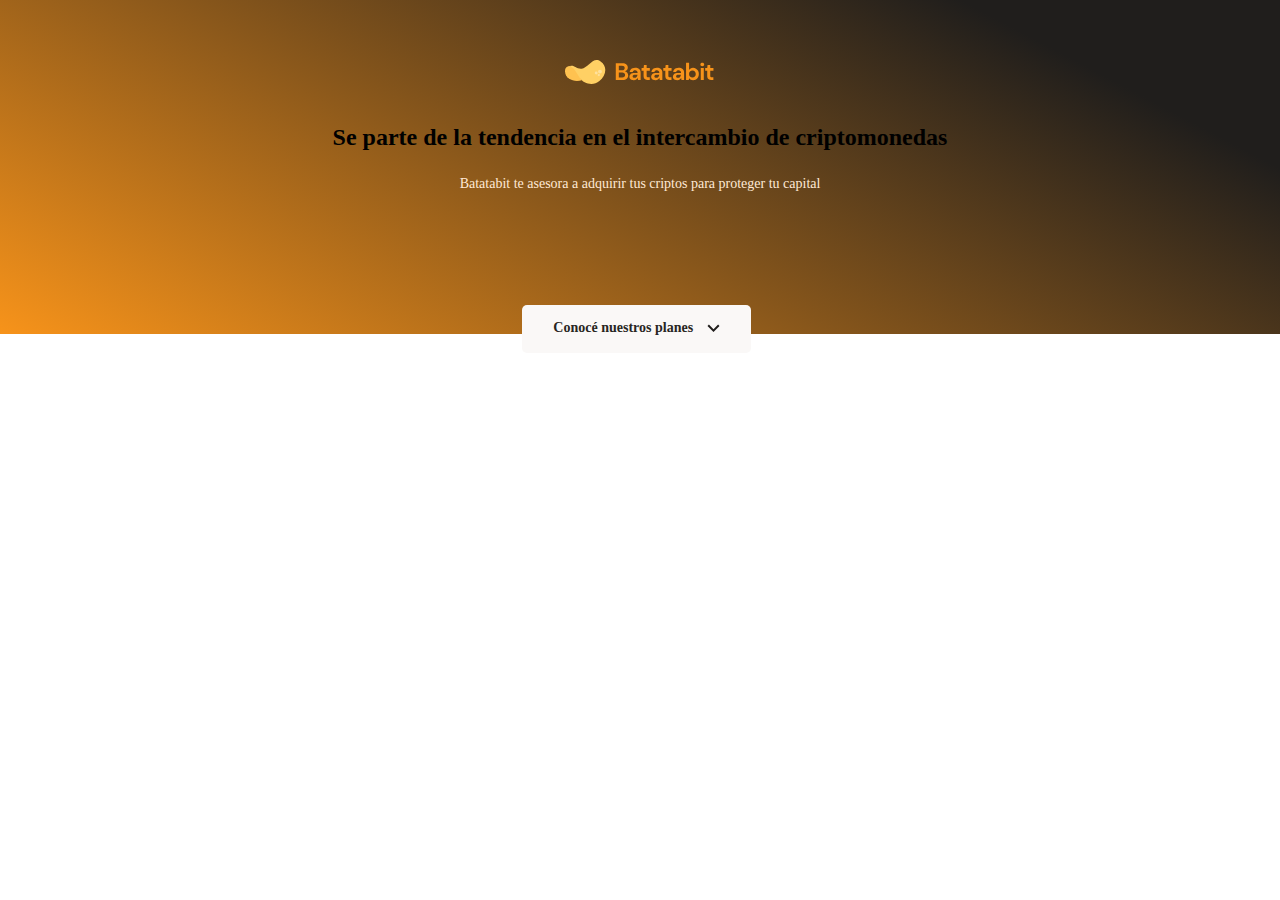
<file: Desktop/platzi/Curso de Responsive Design Maquetación Mobile First/index.html>
<!DOCTYPE html>
<html lang="en">
<head>
    <meta charset="UTF-8">
    <meta http-equiv="X-UA-Compatible" content="IE=edge">
    <meta name="viewport" content="width=device-width, initial-scale=1.0">
    <link rel="stylesheet" href="style.css">
    <title>Document</title>
</head>
<body>
    <!-- recordemos q x buenas prácticas, cualquier página, solo puede tener un h1. Por temas de SEO -->
    <header>
        <img src="./assets/imagenes/logo.svg" alt="">

        <!-- en la metodología BEM, el header se convierte en el bloque principal. Y el title-container es como el elemento. Entonces es es el contenedor del título que es nuestro h1 y parte del párrafo. -->
        <div class="header-title-container">
            <h1>Se parte de la tendencia en el intercambio de criptomonedas</h1>
            <p>Batatabit te asesora a adquirir tus criptos para proteger tu capital</p>
            <a href="" class="header--button">Conocé nuestros planes <span></span></a><!--  este va a ser un botón q nos lleva a otro sección y al q le vamos a dar estilos  -->
        </div>
    </header>
    <main>
        <section></section>
        <section></section>
        <section></section>
        <section></section>
    </main>
    <footer></footer>
</body>
</html>
</file>
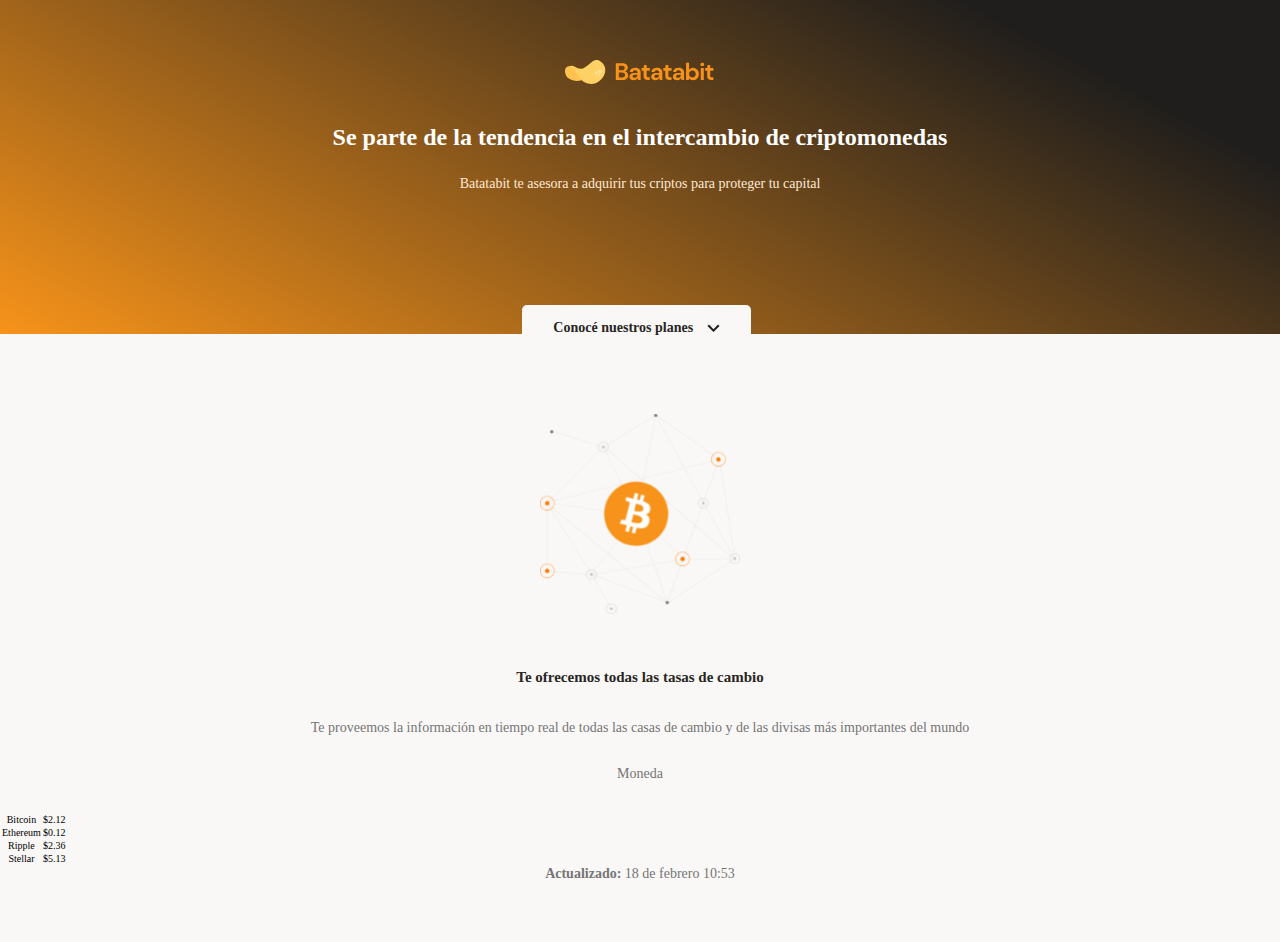
<file: Desktop/platzi/curso de responsive design-mobileFirst/index.html>
<!DOCTYPE html>
<html lang="en">
<head>
    <meta charset="UTF-8">
    <meta http-equiv="X-UA-Compatible" content="IE=edge">
    <meta name="viewport" content="width=device-width, initial-scale=1.0">
    <link rel="stylesheet" href="style.css">
    <title>Document</title>
</head>
<body>
    <!-- recordemos q x buenas prácticas, cualquier página, solo puede tener un h1. Por temas de SEO -->
    <header>
        <img src="./assets/imagenes/logo.svg" alt="">

        <!-- en la metodología BEM, el header se convierte en el bloque principal. Y el title-container es como el elemento. Entonces es es el contenedor del título que es nuestro h1 y parte del párrafo. -->
        <div class="header-title-container">
            <h1>Se parte de la tendencia en el intercambio de criptomonedas</h1>
            <p>Batatabit te asesora a adquirir tus criptos para proteger tu capital</p>
            <a href="" class="header--button">Conocé nuestros planes <span></span></a><!--  este va a ser un botón q nos lleva a otro sección y al q le vamos a dar estilos  -->
        </div>
    </header>
    <main>
        <section class="main-exchange-container">
            <div class="backgroundImg"></div>
            <div class="main-exchange-container--title"><!-- vamos a usar este div como contenedor de texto -->
                <h2>Te ofrecemos todas las tasas de cambio</h2>
                <p>Te proveemos la información en tiempo real de todas las casas de cambio y de las divisas más importantes del mundo</p>
            </div>
            <!-- en esta seccion vamos a hacer nuestras tablas -->
            <section class="main-tables-container">
                <!-- en este div separaremos en texto y abajo su table per-se. como tendremos 2 tabla usaremos 2 div de contenedores -->
                <div class=emain-currency-table">
                    <p class="currency-table--title">Moneda</p><!-- este es el texto q especifíca de q se trata la tabla -->
                    <div class="currency-table--container">
                        <table>
                            <tr><!-- Esta etiqueta hace referencia a las filas de la tabla -->
                                <td class="table__top-left"><!-- esta etiq. hace referencia a la infor que va a tener dicha fila. tenemos 4 filas con 2 columnas en la tabla  -->
                                    Bitcoin
                                </td>
                                <td class="table__top-right table__right">$2.12 <span><!-- agregaremos ak el icono correspondiente --></span></td>
                            </tr>
                            <tr>
                                <td>Ethereum</td>
                                <td class="table__right">$0.12</td>
                            </tr>
                            <tr>
                                <td>Ripple</td>
                                <td class="table__right">$2.36</td>
                            </tr>
                            <tr>
                                <td class="table__bottom-left">Stellar</td>
                                <td class="table__bottom-right table__right">$5.13</td>
                            </tr>
                        </table>
                    </div><!-- este será el contenedor de la tabla perse -->
                    
                </div>
                <div class="currency-table--date">
                    <!--  aca va a ser donde se actualiza la info -->
                    <p> <b>Actualizado:</b>  18 de febrero 10:53</p>
                </div>
            </section>
        </section>
        <section></section>
        <section></section>
        <section></section>
    </main>
    <footer></footer>
</body>
</html>


<!-- https://www.figma.com/file/sMmlQaZldfDcLERYYWe6h4/Bata-Bit?node-id=81%3A132

https://github.com/degranda/batata-bit -->
</file>
<file: Desktop/platzi/Curso de Responsive Design Maquetación Mobile First/style.css>
/* cuando uno agrega los estilos, por buenas prácticas, conviene acomodarlos con relación a ciertos temas: 
1° primero ubicamos los estilos que tengan relación al posicionamiento: fixed, relative, static, absolute
2° despues colocamos lo que tiene q ver con el modelo de caja (Box model) margin, paddin, width, height, content
3° lo q tiene que ver con Tipografía: fuentes, su tamaño, etc
4° Temas visuales: shadow-box, border-radius, gradient
5° miscelanious u otros: reglas de CSS y demás. */

/* variables de colores */ 
:root{
    --bitcoin--orange: #F7931A;
    --soft--orange: #ffe9d5;
    --secondary-blue: #1A9AF7;
    --soft-blue: #e7f5ff;
    --warm-black: #201E1C;
    --black: #282623;
    --grey: #bababa;
    --off-white: #FAF8F7;
    --white: #fff;
}

/* con esto ya tenemos seteado el margin, padding y border-box, que trabajaremos en todos nuestros contenedores */
*{
    box-sizing: border-box;
    margin: 0;
    padding: 0;
}

html{
    font-size: 62.5%;
    font-family: 'DM Sans', 'sans-serif';
}

header{
    position:relative;
    display: flex;
    flex-direction: column;
    justify-content: center;
    width: 100%;
    min-width: 320px; /* dimension más chica en los celulares */
    height: 334px;
    text-align: center;
    background: linear-gradient(207.8deg, #201E1C 16.69%, #F7931A 100%);/* con esto vamos a poder usar colores con gradientes, algo q no habíamos visto hasta ahora en css. una herramienta buena para ello es también https://cssgradient.io/. Nuestros caso está separado x 2 colores y cuales son los grados en los q se va a dividir y el porcentaje que va a ocupar cada uno */

}

header img{
    width: 150px;
    height: 24px;
    margin-top: 60px;
    align-self: center; /* con esto vamos a centrar la img. Recorda q como estamos usando flex esta es la forma de poder centrar a un elemento que tenga un contenedor con display flex*/
}

.header-title-container{
    width: 90%;
    min-width: 280px;
    max-width:; /* esto quiere decir q va a estar utilizando siempre un width del 90% de la pantalla, entre 280 y 900px */
    height: 210px;
    margin-top: 40px; /* para q logre separarse del logotipo */
    text-align: center;
    align-self: center; /* esto es para q todo el texto se centre y entonces el 10% que quedó de width restante, sea igual para ambos lados(o sea un 5% a la derecha y un 5% a la izquierda) */
}


/* vamos a ser lo más específicos que podamos para no tener conflictos futuros */
.header-title-container h1{
   font-size: 2.4rem; 
   font-weight: bold;
   line-height: 2.6rem;/*  espacio entre una linea y otra en el texto del h1 */
}

.header-title-container p{
    margin-top: 25px;
    font-size: 1.4rem;
    font-weight: 500;
    line-height: 1.8rem;
    color: var(--soft--orange);
}


/* uso de position para boton flotante */
.header-title-container .header--button{
    position: absolute; /* recordemos q cuando estamos en position absolute puedo usar top, bottom, left y right para poder mover en esa posición o posiciones, mi contenedor o mi elemento. Si estoy en algún otro position no se va a poder, principalmente con position relative */
    left: calc(50% - 118px); /* esta es una forma de centrar el boton. La función calc lo q hace es un calculo. Queremos q se vaya al centro con el 50% pero como nuestro botón es muy grande y está ocupando más, evidentemente si se pone al dcentro lo empuja por fuera de la pantalla xq el botón es muy grande, entonces le decimos q lo corra 118px ala derecha para que quede centrado  */
    top: 270px;
    display: block;
    margin-top: 35px;
    padding: 15px;
    width: 229px;
    height: 48px;
    background-color: var(--off-white);
    box-shadow: 0px 4px 8px rgba(89, 73, 0. 16);/*  esto es para ponerle sombra al boton */
    border: none;
    border-radius: 5px;
    font-size: 1.4rem;
    font-weight: bold;
    text-decoration: none;
    color: var(--black);
}

.header--button span{
    display: inline-block;
    width: 13px;
    height: 8px;
    margin-left: 10px;
    background-image: url('./assets/iconos/down-arrow.svg');
}
</file>
<file: Desktop/platzi/curso de responsive design-mobileFirst/style.css>
/* cuando uno agrega los estilos, por buenas prácticas, conviene acomodarlos con relación a ciertos temas: 
1° primero ubicamos los estilos que tengan relación al posicionamiento: fixed, relative, static, absolute
2° despues colocamos lo que tiene q ver con el modelo de caja (Box model) margin, paddin, width, height, content
3° lo q tiene que ver con Tipografía: fuentes, su tamaño, etc
4° Temas visuales: shadow-box, border-radius, gradient
5° miscelanious u otros: reglas de CSS y demás. */

/* variables de colores */ 
:root{
    --bitcoin--orange: #F7931A;
    --soft--orange: #ffe9d5;
    --secondary-blue: #1A9AF7;
    --soft-blue: #e7f5ff;
    --warm-black: #201E1C;
    --black: #282623;
    --grey: #bababa;
    --off-white: #FAF8F7;
    --white: #fff;
    --just-white: #fff;

}

/* con esto ya tenemos seteado el margin, padding y border-box, que trabajaremos en todos nuestros contenedores */
*{
    box-sizing: border-box;
    margin: 0;
    padding: 0;
}

html{
    font-size: 62.5%;
    font-family: 'DM Sans', 'sans-serif';
}

header{
    position:relative;
    display: flex;
    flex-direction: column;
    justify-content: center;
    width: 100%;
    min-width: 320px; /* dimension más chica en los celulares */
    height: 334px;
    text-align: center;
    background: linear-gradient(207.8deg, #201E1C 16.69%, #F7931A 100%);/* con esto vamos a poder usar colores con gradientes, algo q no habíamos visto hasta ahora en css. una herramienta buena para ello es también https://cssgradient.io/. Nuestros caso está separado x 2 colores y cuales son los grados en los q se va a dividir y el porcentaje que va a ocupar cada uno */

}

header img{
    width: 150px;
    height: 24px;
    margin-top: 60px;
    align-self: center; /* con esto vamos a centrar la img. Recorda q como estamos usando flex esta es la forma de poder centrar a un elemento que tenga un contenedor con display flex*/
}

.header-title-container{
    width: 90%;
    min-width: 280px;
    max-width: 900px; /* esto quiere decir q va a estar utilizando siempre un width del 90% de la pantalla, entre 280 y 900px */
    height: 210px;
    margin-top: 40px; /* para q logre separarse del logotipo */
    text-align: center;
    align-self: center; /* esto es para q todo el texto se centre y entonces el 10% que quedó de width restante, sea igual para ambos lados(o sea un 5% a la derecha y un 5% a la izquierda) */
}


/* vamos a ser lo más específicos que podamos para no tener conflictos futuros */
.header-title-container h1{
   font-size: 2.4rem; 
   font-weight: bold;
   line-height: 2.6rem;/*  espacio entre una linea y otra en el texto del h1 */
   color: var(--just-white);
}

.header-title-container p{
    margin-top: 25px;
    font-size: 1.4rem;
    font-weight: 500;
    line-height: 1.8rem;
    color: var(--soft--orange);
}


/* uso de position para boton flotante */
.header-title-container .header--button{
    position: absolute; /* recordemos q cuando estamos en position absolute puedo usar top, bottom, left y right para poder mover en esa posición o posiciones, mi contenedor o mi elemento. Si estoy en algún otro position no se va a poder, principalmente con position relative */
    left: calc(50% - 118px); /* esta es una forma de centrar el boton. La función calc lo q hace es un calculo. Queremos q se vaya al centro con el 50% pero como nuestro botón es muy grande y está ocupando más, evidentemente si se pone al dcentro lo empuja por fuera de la pantalla xq el botón es muy grande, entonces le decimos q lo corra 118px ala derecha para que quede centrado  */
    top: 270px;
    display: block;
    margin-top: 35px;
    padding: 15px;
    width: 229px;
    height: 48px;
    background-color: var(--off-white);
    box-shadow: 0px 4px 8px rgba(89, 73, 0. 16);/*  esto es para ponerle sombra al boton */
    border: none;
    border-radius: 5px;
    font-size: 1.4rem;
    font-weight: bold;
    text-decoration: none;
    color: var(--black);
}

.header-title-container .header--button span{
    display: inline-block;
    width: 13px;
    height: 8px;
    margin-left: 10px;
    background-image: url('./assets/iconos/down-arrow.svg');
}

main{
    width: 100%;
    height: auto; /* el mismo contenido va a ir definiendo la altura del main, x lo tanto la ponemos en auto */
    background-color: var(--off-white);
}

.main-exchange-container{
    width: 100%;
    height: auto;
    padding-top: 80px;
    padding-bottom: 30px;
    text-align: center;
}

.main-exchange-container--title{
    width: 90%;
    min-width: 288px; /* que no se haga más chico q eso el contenedor del texto */
    max-width: 900px;
    margin: 0 auto; /* como no está ocupando el 100% se va a posicionar en el centro siempre */
}

/* imagen de background */
.main-exchange-container .backgroundImg{
    width: 200px;
    height: 200px;
    margin: 0 auto; /* como el div no va a ocupar el 100% tenemos hacer q se posicione en el centro a medida que lo crezcamos  */
    margin-bottom: 50px;
    background-image: url('./assets/imagenes/Bitcoin.svg');
    background-size: cover;
    background-position: center;
    background-repeat: no-repeat; /* en caso de q la imagen fuera más chica que el contenedor lo q va a hacer el background-image es replicar esta imagen para intentar cubrir el contendor y nosotros no queremos q se repita en caso de q la imagen fuera más chica. Entonces el no-repeat va a hacer q la imagen se intente estirar sin q se rompa, para q tengamos visibilidad de todo */
}

.main-exchange-container h2{
    margin-bottom: 30px; para separa el h2 de la etiqueta <p>
    font-size: 2.4rem;
    font-weight: bold;
    line-height: 2.6rem;
    color: var(--black);

}

.main-exchange-container p{
    margin-bottom: 30px;/*  para separar el parrafo del fin de lo q sería nuestro contenedor */
    font-size: 1.4rem;
    font-weight: 500;
    line-height: 1.6rem;
    color: #757575; /* como usamos estte color 1 sola vez, no es necesario guardarlo en variables */
}
</file>
